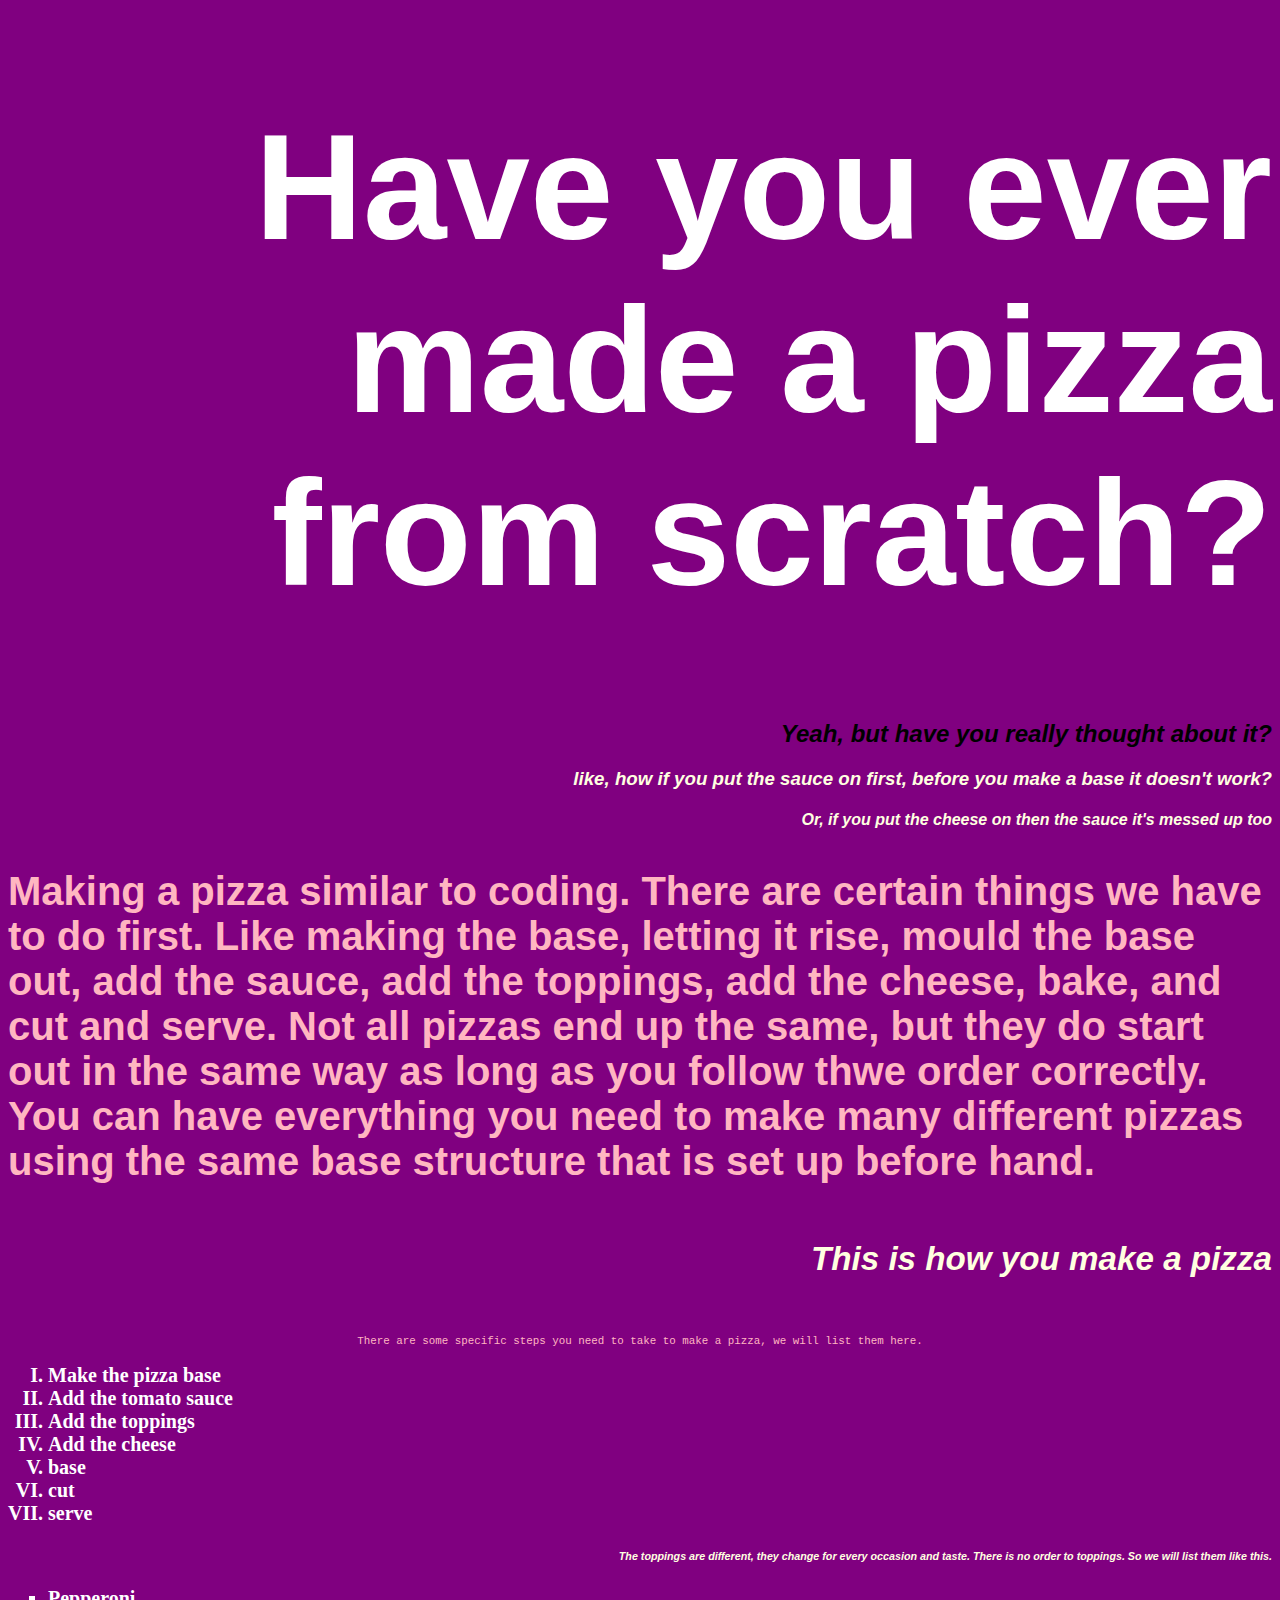
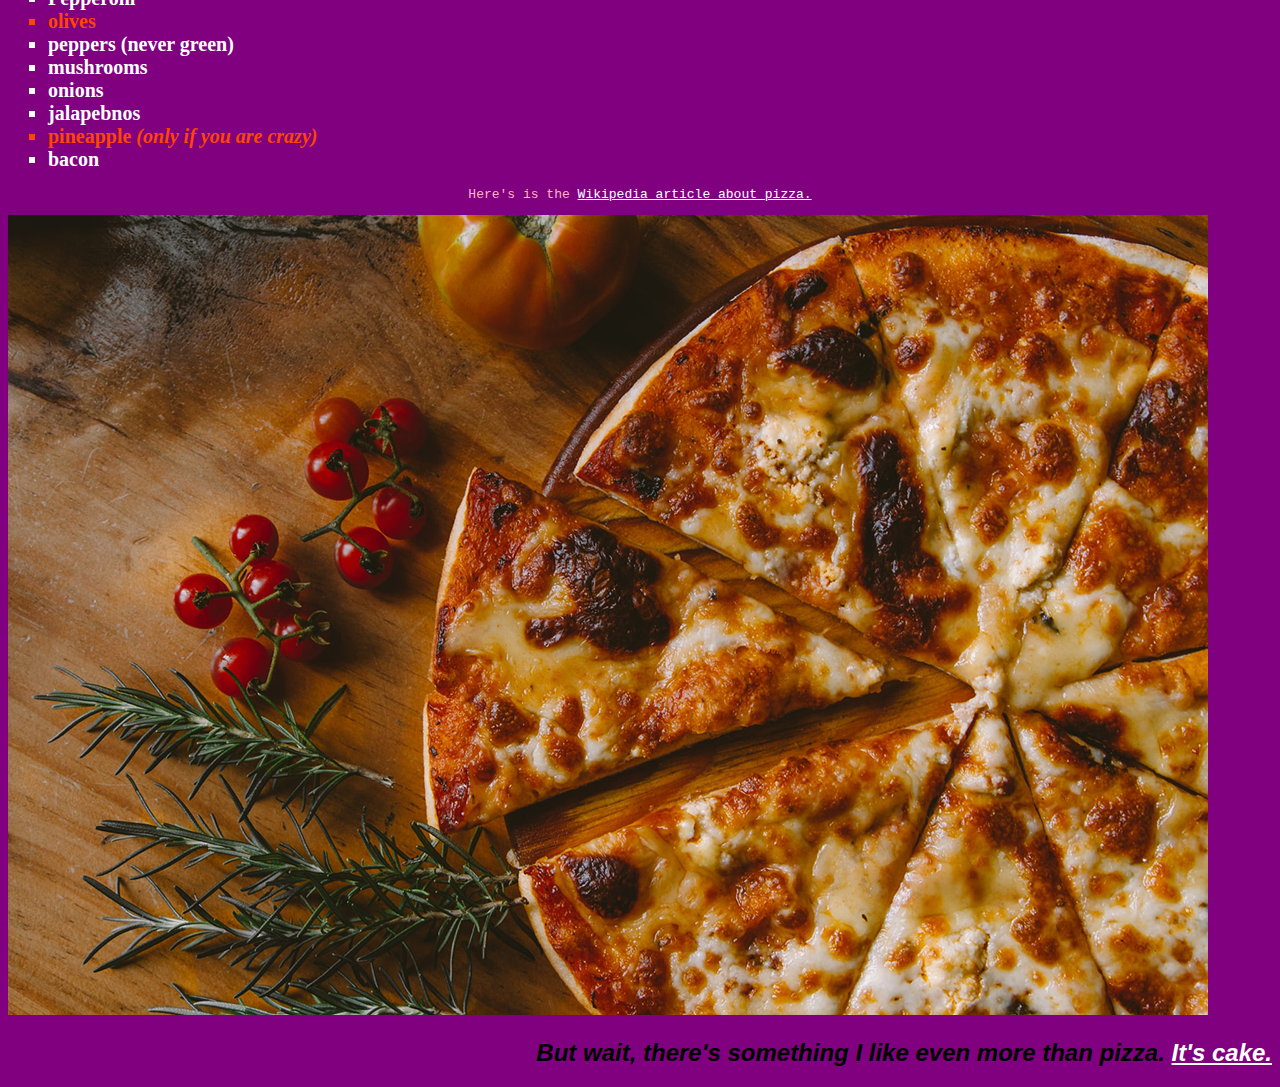
<file: index.html>
<!DOCTYPE html>
<html lang="en">
<head>
        <meta charset="UTF-8">
        <meta http-equiv="X-UA-Compatible" content="IE=edge">
        <meta name="viewport" content="with=devide-with, initial-scale=1.0">

        <link rel='stylesheet' href='styles.css'/>
        <title> Pizza Party</title>
    </head>
    <body>
        <h1> Have you ever made a pizza from scratch?</h1>
        <h2>Yeah, but have you really thought about it?</h2>
        <h3>like, how if you put the sauce on first, before you make a base it doesn't work?</h3>
        <h4>Or, if you put the cheese on then the sauce it's messed up too</h4>
        <!-- Add some copy here -->
        <p class="special"> Making a pizza similar to coding. There are certain things we have to do first. Like making the base, letting it rise, mould the base out, add the sauce, add the toppings, add the cheese, bake, and cut and serve. Not all pizzas end up the same, but they do start out in the same way as long as you follow thwe order correctly. You can have everything you need to make many different pizzas using the same base structure that is set up before hand.</p>

<!--Make lists here -->
<div class="special"><h5>This is how you make a pizza</h5></div>

    <p><small>There are some specific steps you need to take to make a pizza, we will list them here.</small></p>

    <ol>
        <li> Make the pizza base</li>
        <li> Add the tomato sauce</li>
        <li> Add the toppings</li>
        <li> Add the cheese</li>
        <li>base</li>
        <li>cut</li>
        <li>serve</li>
    </ol>
    <h6>The toppings are different, they change for every occasion and taste. There is no order to toppings. So we will list them like this.</h6>

    <ul>
        <li>Pepperoni</li>
        <li class="fave">olives</li>
        <li>peppers <strong>(never green)</strong></li>
        <li>mushrooms</li>
        <li>onions</li>
        <li>jalapebnos</li>
        <li class="fave">pineapple <em>(only if you are crazy)</em></li>
        <li>bacon</li>
    </ul>

    <p>Here's is the <a href="https://en.wikipedia.org/wiki/Pizza" target="-blank">Wikipedia article about pizza.</a></p>
<img src="pizza.jpg" alt="a picture of a pizza">
<h2>But wait, there's something I like even more than pizza. <a href="cake.html" target="-blank">It's cake.</a></h2>

</body>
</html>
</file>
<file: styles.css>
body{
    background-color: purple;
}
p{
    font-family: monospace;
    text-align: center;
    color: lightpink
}


h1, h2, h3, h4, h5, h6 {

    font-family:Verdana, Gereva, Tahoma, sans-serif;
    color:lightyellow;
    font-style:italic;
    text-align:right;
}


h1{
    font-family: Impact, Haettenschweiler, 'Arial Narrow Bold', sans-serif;
    font-size: 150px;
    color: white;
    font-style: normal;
}
h2{
    color: black;
}
.special {
    font-family: 'Gill Sans', 'Gill Sans MT', Calibri, 'Trebuchet MS', sans-serif;
    font-weight: bold;
    font-size: 40px;
    text-align: left;
}
ul {
    list-style: square;
}
ol {
    list-style-type: upper-roman;

}
li {
    color: white;
    font-size: 20px;
    font-weight: bold;
}
.fave{
    color: orangered;


}
.pizza{


   width: 50%;
}
a {
    color: white;
}


/* Cake page */
.cake-text {
        font-family: Verdana, Geneva, Tahoma, sans-serif;
        text-align: left;
        color: white;
        font-size: 25px;
        font-weight: bold;              
}

.section-one {
    border: 1px solid white;
        background-color: lightskyblue;
}
.caption {
        font-size: 15px;
            font-style: italic;
            text-align: center;

}
.container {
    display: flex;
    justify-content: space-evenly;
    flex-wrap: wrap;
    
}
.cake-items {
    border: 1px dashed yellow;
    width: 275px;
    height: 275px;
    padding: 4px;
}
.cake-group {
    border: 0px ;
    width: 275px;
}
</file>
